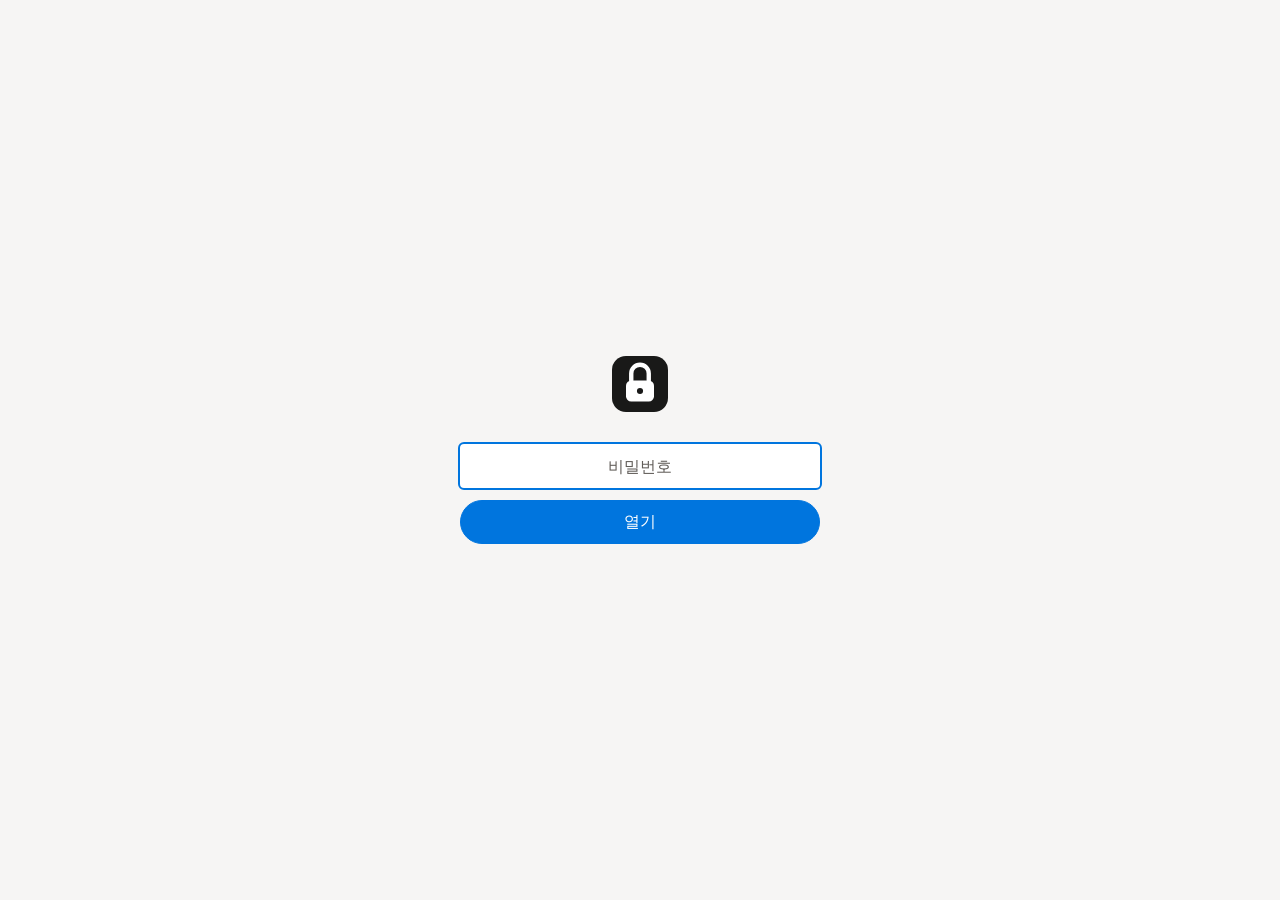
<file: index.html>
<!doctype html><html lang="ko"><head><meta charset="utf-8"><meta name="viewport" content="width=device-width,initial-scale=1"><meta name="referrer" content="same-origin"><title>PW</title><link rel="icon" type="image/svg+xml" href="favicon.svg"><style>
*{box-sizing:border-box}[hidden]{display:none!important}body{margin:0;background:#f6f5f4;color:rgba(0,0,0,.95);font:16px/1.5 'Inter','NotionInter',-apple-system,BlinkMacSystemFont,system-ui,'Apple SD Gothic Neo','Pretendard','Noto Sans KR','Segoe UI',Helvetica,Arial,sans-serif;font-feature-settings:'lnum','locl';word-break:keep-all;-webkit-font-smoothing:antialiased}#lockPanel{min-height:100dvh;display:flex;align-items:center;justify-content:center;padding:80px 24px 48px;text-align:center}.lock{width:min(100%,360px)}.mark{display:block;width:56px;height:56px;margin:0 auto 32px}h2{font-family:'Inter','NotionInter',-apple-system,BlinkMacSystemFont,system-ui,'Apple SD Gothic Neo','Pretendard','Noto Sans KR','Segoe UI',Helvetica,Arial,sans-serif;font-weight:600}h2{font-size:22px;line-height:1.27;letter-spacing:-.25px;margin:0 0 8px}p{margin:0;color:#615d59}.sr{position:absolute;width:1px;height:1px;overflow:hidden;clip-path:inset(50%);white-space:nowrap}label{display:block;font-size:14px;color:#615d59;margin-top:24px;text-align:left}input{display:block;width:100%;height:44px;padding:0 12px;margin:8px 0 16px;font:inherit;color:inherit;border:1px solid #dddddd;border-radius:4px;background:#fff}#password{margin:0 0 12px;text-align:center}#password::placeholder{color:#615d59}input:focus{outline:2px solid #0075de;outline-offset:0;border-color:transparent}button{min-height:44px;padding:0 20px;font:inherit;font-weight:500;border:1px solid #dddddd;background:#fff;color:rgba(0,0,0,.95);border-radius:8px;cursor:pointer;transition:background-color .15s ease,transform .1s ease}button:hover{background:#fbfaf9}button:active:not(:disabled){transform:scale(.95)}button:focus-visible{outline:2px solid #0075de;outline-offset:2px}button.primary{background:#0075de;border-color:#0075de;color:#fff;border-radius:999px}button.primary:hover{background:#005bab;border-color:#005bab}button:disabled{opacity:.45;cursor:wait}.wide{width:100%}.small{font-size:14px}.row{display:flex;justify-content:flex-end;gap:8px}#viewer{display:block;border:0;width:100%;height:100dvh;min-height:0}dialog{width:min(92vw,480px);padding:24px;border:0;border-radius:16px;box-shadow:0 0 0 1px rgba(0,0,0,.04),0 3px 6px rgba(0,0,0,.02),0 9px 24px rgba(0,0,0,.04),0 23px 52px rgba(0,0,0,.05)}dialog::backdrop{background:rgba(15,15,15,.3)}#unlockStatus{min-height:20px;color:#c4321f;margin-top:12px;font-size:14px}@media(max-width:419px){#lockPanel{padding:48px 20px 32px}}
</style></head><body><section id="lockPanel"><div class="lock"><svg class="mark" viewBox="0 0 64 64" aria-hidden="true"><rect width="64" height="64" rx="16" fill="#191918"/><path d="M22 28v-8a10 10 0 0 1 20 0v8" fill="none" stroke="#fff" stroke-width="5" stroke-linecap="round"/><rect x="16" y="28" width="32" height="24" rx="6" fill="#fff"/><circle cx="32" cy="40" r="3.5" fill="#191918"/></svg><form id="unlockForm" aria-label="개인정보 잠금 해제"><label for="password" class="sr">비밀번호</label><input id="password" type="password" placeholder="비밀번호" autocomplete="current-password" autofocus required><button id="unlock" class="primary wide">열기</button><div id="unlockStatus" role="status" aria-live="polite"></div></form></div></section><section id="workspace" hidden><iframe id="viewer" title="개인정보 관리 화면"></iframe></section><dialog id="githubAuth"><form method="dialog"><h2>GitHub 저장 연결</h2><p class="small">저장할 때 <b id="repoName"></b> 저장소의 Contents 읽기·쓰기 권한이 있는 토큰이 필요합니다. 입력한 토큰은 비밀번호로 암호화해 파일에 보관합니다. 비밀번호를 아는 사람은 저장소를 수정할 수 있습니다.</p><label for="githubToken">GitHub 토큰</label><input id="githubToken" type="password" autocomplete="off"><div class="row"><button value="cancel">취소</button><button value="connect" class="primary">연결</button></div></form></dialog><script>function bytes64(bytes){let s='';for(let i=0;i<bytes.length;i+=32768)s+=String.fromCharCode(...bytes.subarray(i,i+32768));return btoa(s)}
function unbase64(s){return Uint8Array.from(atob(s),c=>c.charCodeAt(0))}
async function passwordKey(password,salt,iterations=600000){const material=await crypto.subtle.importKey('raw',new TextEncoder().encode(password),'PBKDF2',false,['deriveKey']);return crypto.subtle.deriveKey({name:'PBKDF2',hash:'SHA-256',salt:unbase64(salt),iterations},material,{name:'AES-GCM',length:256},false,['encrypt','decrypt'])}
async function encryptHTML(html,key,salt){const iv=crypto.getRandomValues(new Uint8Array(12));const data=await crypto.subtle.encrypt({name:'AES-GCM',iv},key,new TextEncoder().encode(html));return {version:1,kdf:'PBKDF2-SHA256',iterations:600000,salt,iv:bytes64(iv),data:bytes64(new Uint8Array(data))}}
async function encryptToken(token,key){const iv=crypto.getRandomValues(new Uint8Array(12));const data=await crypto.subtle.encrypt({name:'AES-GCM',iv},key,new TextEncoder().encode(token));return {iv:bytes64(iv),data:bytes64(new Uint8Array(data))}}
async function decryptToken(value,key){const data=await crypto.subtle.decrypt({name:'AES-GCM',iv:unbase64(value.iv)},key,unbase64(value.data));return new TextDecoder().decode(data)}
async function decryptHTML(payload,key){if(payload.version!==1||payload.kdf!=='PBKDF2-SHA256'||payload.iterations!==600000)throw Error('지원하지 않는 파일 형식입니다.');const data=await crypto.subtle.decrypt({name:'AES-GCM',iv:unbase64(payload.iv)},key,unbase64(payload.data));return new TextDecoder().decode(data)}

(()=>{
 const REPO='dbsdlgur/dbsdlgurjwioefwoekf',BRANCH='master',DATA_PATH='data.enc.json',SRC_DIR='src/';
 const $=id=>document.getElementById(id),frame=$('viewer'),BASE='https://api.github.com/repos/'+REPO+'/contents/';
 let payload=null,key=null,token='',dirty=false,busy=false,revision=0,rendering=false,notice='',noticeError=false,overwrite=false;
 const CONFLICT='다른 곳에서 수정된 내용이 있습니다. 저장을 한 번 더 누르면 지금 화면 값으로 덮어씁니다.';
 $('repoName').textContent=REPO;
 const doc=()=>frame.contentDocument;
 function show(text,error=false){notice=text;noticeError=error;const el=doc()?.getElementById('saveStatus');if(el){const result=error?'error':text.startsWith('저장 완료')?'success':'';el.dataset.result=result;el.textContent=result==='error'?'실패':result==='success'?'성공':'';el.title=text;el.setAttribute('aria-label',result==='error'?'저장 실패: '+text:result==='success'?text:'');el.hidden=!result}}
 function changed(){if(rendering)return;dirty=true;revision++;if(!busy)show('')}
 function inner(){const api=frame.contentWindow?.vaultApi;if(!api)throw Error('화면을 불러오는 중입니다. 잠시 후 다시 시도하세요.');return api}
 function saveBusy(value){const button=doc()?.getElementById('saveBtn');if(button){button.disabled=value;button.textContent=value?'저장 중…':'저장'}}
 function bindViewer(){doc().getElementById('saveBtn')?.addEventListener('click',()=>save());saveBusy(busy);show(notice,noticeError)}
 function view(html,state){frame.onload=()=>{rendering=true;try{inner().load(state)}finally{rendering=false}dirty=false;revision++;bindViewer()};frame.srcdoc=html;$('lockPanel').hidden=true;$('workspace').hidden=false}
 function askToken(){const dialog=$('githubAuth');$('githubToken').value='';dialog.showModal();return new Promise(resolve=>dialog.addEventListener('close',()=>{const value=$('githubToken').value.trim();$('githubToken').value='';resolve(dialog.returnValue==='connect'&&value?value:'')},{once:true}))}
 async function credentials(){if(token)return;const value=await askToken();if(!value)throw Error('GitHub 연결을 취소했습니다.');token=value}
 async function request(path,options={}){const r=await fetch(BASE+path+(options.method?'':'?ref='+BRANCH+'&t='+Date.now()),{...options,headers:{Accept:'application/vnd.github+json','X-GitHub-Api-Version':'2022-11-28',...(token?{Authorization:'Bearer '+token}:{}),...options.headers},cache:'no-store',credentials:'omit'});if(!r.ok){if(r.status===401){token='';throw Error('GitHub 토큰을 다시 입력해 주세요.')}if(r.status===409||r.status===422){overwrite=true;throw Error(CONFLICT)}throw Error(r.status===403?'저장소의 Contents 쓰기 권한과 GitHub 요청 한도를 확인하세요.':'GitHub 요청 실패 ('+r.status+')')}return r}
 async function latestData(){const meta=await(await request(DATA_PATH)).json();if(meta.encoding!=='base64'||!meta.content)throw Error('데이터 파일을 읽지 못했습니다.');return {sha:meta.sha,payload:JSON.parse(new TextDecoder().decode(unbase64(meta.content.replace(/\s/g,''))))}}
 async function readSource(name){return(await request(SRC_DIR+name,{headers:{Accept:'application/vnd.github.raw+json'}})).text()}
 // 화면은 src/template.html에 link·script로 연결된 css·js를 그 자리에 끼워 한 HTML로 만든다. Pages가 아니라 API로 읽어 push 즉시 반영된다. template.html은 데이터와 동시에, css·js는 토큰을 푼 뒤 받는다.
 async function readTemplate(page){const names=[...new Set([...page.matchAll(/(?:href|src)="([\w.-]+\.(?:css|js))"/g)].map(m=>m[1]))],files=Object.fromEntries(await Promise.all(names.map(async n=>[n,await readSource(n)])));return page.replace(/<link rel="stylesheet" href="([\w.-]+\.css)">/g,(_,n)=>'<style>'+files[n]+'</style>').replace(/<script((?: [\w-]+="[^"]*")*) src="([\w.-]+\.js)"><\/script>/g,(_,attrs,n)=>'<script'+attrs+'>'+files[n]+'<\/script>')}
 function parseState(text){const state=JSON.parse(text);if(!state||state.schema!==1)throw Error('지원하지 않는 데이터 형식입니다.');return state}
 async function run(fn){if(busy)return;busy=true;saveBusy(true);try{await fn()}catch(e){show(e.message,true)}finally{busy=false;saveBusy(false)}}
 async function save(){return run(async()=>{if(!key)throw Error('비밀번호로 잠금을 먼저 해제하세요.');await credentials();show('GitHub 최신 데이터 확인 중…');const current=await latestData();if(!overwrite&&JSON.stringify(current.payload)!==JSON.stringify(payload)){overwrite=true;throw Error(CONFLICT)}const snapshot={...inner().serialize(),schema:1,updatedAt:new Date().toISOString()},atRevision=revision;show('변경값을 암호화해 저장 중…');const next=await encryptHTML(JSON.stringify(snapshot),key,payload.salt);next.githubToken=await encryptToken(token,key);await(await request(DATA_PATH,{method:'PUT',headers:{'Content-Type':'application/json'},body:JSON.stringify({message:'Update encrypted vault data',branch:BRANCH,sha:current.sha,content:bytes64(new TextEncoder().encode(JSON.stringify(next)))})})).json();payload=next;overwrite=false;dirty=revision!==atRevision;frame.contentWindow?.vaultApi?.saved?.(snapshot.updatedAt);show(dirty?'저장 완료 · 저장 중 입력한 값은 한 번 더 저장하세요.':'저장 완료 · 다른 기기에서도 최신 값으로 열립니다.')})}
 $('unlockForm').onsubmit=async e=>{e.preventDefault();const button=$('unlock');button.disabled=true;$('unlockStatus').textContent='최신 데이터를 불러오고 있습니다…';try{const pageRequest=readSource('template.html');pageRequest.catch(()=>{});const current=await latestData();const candidate=await passwordKey($('password').value,current.payload.salt,current.payload.iterations);const state=parseState(await decryptHTML(current.payload,candidate));const savedToken=current.payload.githubToken?await decryptToken(current.payload.githubToken,candidate):'';token=savedToken;$('unlockStatus').textContent='화면을 불러오고 있습니다…';const page=await pageRequest,html=await readTemplate(page).catch(e=>{if(!savedToken||token)throw e;return readTemplate(page)});payload=current.payload;key=candidate;$('password').value='';view(html,state);show('')}catch(error){key=null;$('password').value='';$('unlockStatus').textContent=error.name==='OperationError'?'비밀번호가 맞지 않거나 파일이 손상되었습니다.':(error.message||'데이터를 불러오지 못했습니다.')}finally{button.disabled=false}};
 window.vaultHost={save,changed};window.addEventListener('beforeunload',e=>{if(dirty){e.preventDefault();e.returnValue=''}});
})();
</script></body></html>
</file>
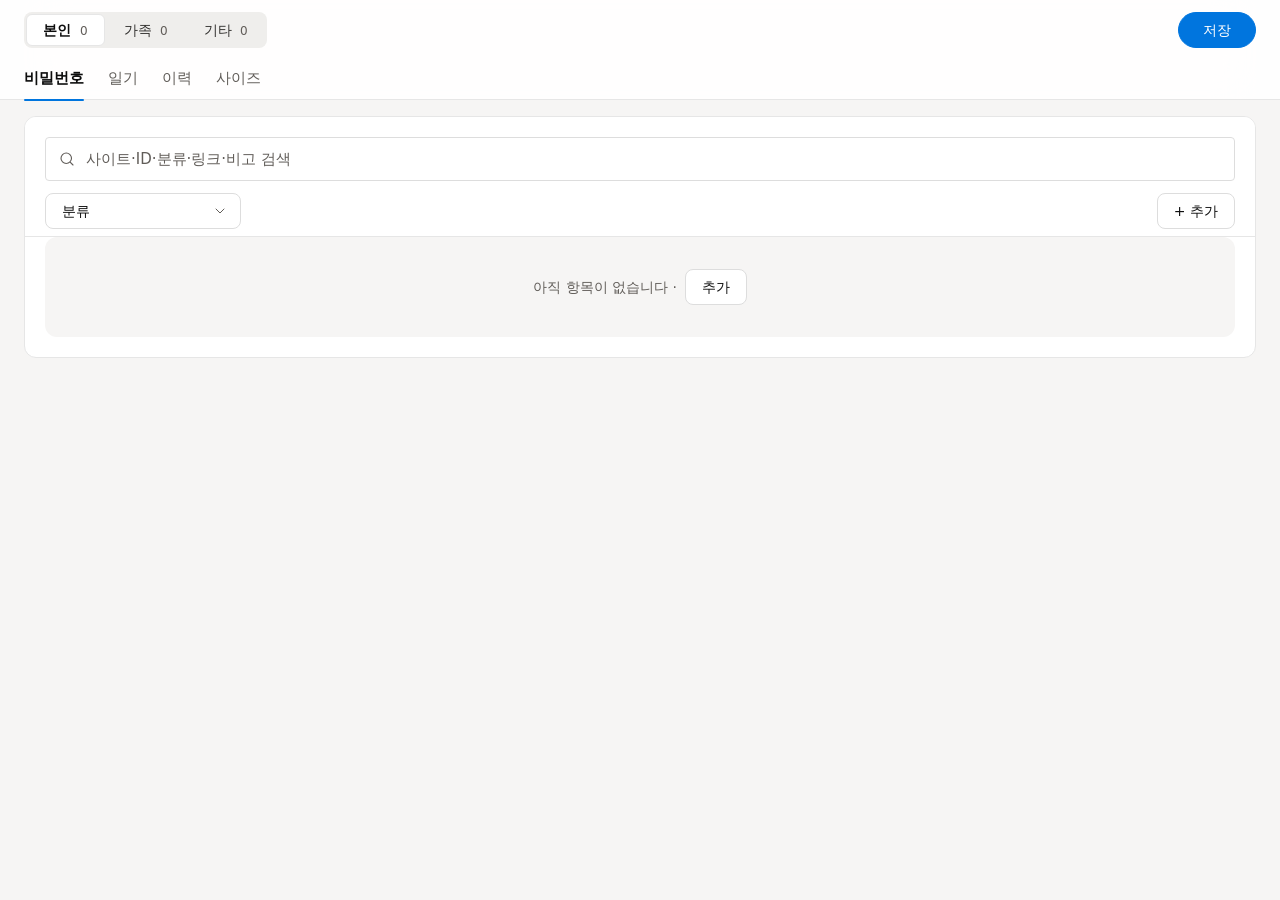
<file: src/template.html>
<!doctype html>
<html lang="ko">
<head>
<meta charset="utf-8">
<meta name="viewport" content="width=device-width,initial-scale=1">
<meta name="format-detection" content="telephone=no,email=no,address=no,date=no">
<title>개인정보</title>
<link rel="stylesheet" href="template.css">
</head>
<body>
<main>
 <header class="app-header">
 <div class="top">
  <div class="segmented" role="group" aria-label="전체 구분">
   <button type="button" data-view="self" aria-pressed="true">본인 <span class="count"></span></button>
   <button type="button" data-view="family" aria-pressed="false">가족 <span class="count"></span></button>
   <button type="button" data-view="other" aria-pressed="false">기타 <span class="count"></span></button>
  </div>
  <div class="save-meta">
   <span id="updatedAt"></span>
   <span id="saveStatus" role="status" aria-live="polite" hidden></span>
  </div>
  <div class="actions"><button id="saveBtn" type="button" class="primary">저장</button></div>
 </div>
 <div class="tab-bar">
 <div role="tablist" aria-label="메뉴">
  <button role="tab" id="tab-passwords" aria-controls="panel-passwords" data-tab="passwords">비밀번호</button>
  <button role="tab" id="tab-diary" aria-controls="panel-diary" data-tab="diary">일기</button>
  <button role="tab" id="tab-history" aria-controls="panel-history" data-tab="history">이력</button>
  <button role="tab" id="tab-sizes" aria-controls="panel-sizes" data-tab="sizes">사이즈</button>
 </div>
 </div>
 </header>
 <div role="tabpanel" id="panel-sizes" aria-labelledby="tab-sizes"></div>
 <div role="tabpanel" id="panel-diary" aria-labelledby="tab-diary">
  <section class="section" aria-label="일기">
   <input id="diarySearch" class="list-search" type="search" aria-label="일기 검색" placeholder="제목·이름·비고·내용 검색" autocomplete="off">
   <p id="diaryAddStatus" class="password-add-status" role="status" hidden></p>
   <div data-table="diary"></div>
  </section>
 </div>
 <div role="tabpanel" id="panel-history" aria-labelledby="tab-history">
  <section class="section" aria-label="이력">
   <input id="historySearch" class="list-search" type="search" aria-label="이력 검색" placeholder="날짜·제목·내용·비고 검색" autocomplete="off">
   <p id="historyAddStatus" class="password-add-status" role="status" hidden></p>
   <div data-table="history"></div>
  </section>
 </div>
 <div role="tabpanel" id="panel-passwords" aria-labelledby="tab-passwords">
  <section class="section" aria-label="비밀번호 목록">
   <input id="pwSearch" class="list-search" type="search" aria-label="검색" placeholder="사이트·ID·분류·링크·비고 검색" autocomplete="off">
   <p id="passwordAddStatus" class="password-add-status" role="status" hidden></p>
   <div data-table="passwordsSelf" aria-label="본인 비밀번호"></div>
   <div data-table="passwordsFamily" aria-label="가족 비밀번호"></div>
   <div data-table="passwordsOther" aria-label="기타 비밀번호"></div>
  </section>
 </div>
</main>
<script id="vault-pure" src="pure.js"></script>
<script src="modal.js"></script>
<script src="size-face.js"></script>
<script src="sizes.js"></script>
<script src="app.js"></script>
</body>
</html>
</file>
<file: src/template.css>
*{box-sizing:border-box}
[hidden]{display:none!important}

/* ── 디자인 토큰 ─────────────────────────────────────────
   기준 문서: notion/DESIGN.md(Notion 분석)와 그 끝의 "개인정보 금고 적용" 절.
   - 바탕은 따뜻한 종이색(--bg #f6f5f4), 카드·입력칸은 흰색. 구분은 hairline으로.
   - 구조 강조색은 Notion Blue 하나(--brand). 주 동작·선택·포커스에만 쓰고 바탕에 깔지 않는다.
   - 스티커 색(--sticker-*)은 장식 전용: 분류 점과 사이즈 그림에만. 버튼·바탕·테두리에는 쓰지 않는다.
   - 모서리: 입력칸·목록 행·값 칸 4 · 버튼 8 · 카드 12 · 대화상자 16 · 주 버튼(저장·열기) pill.
   - 그림자: 카드에는 없음. 떠 있는 대화상자만 --shadow-2.
   - 굵기 400/500/600: 본문 400 · 버튼·행 머리 500 · 제목·선택 600.
   - 간격은 4px 단위. 작은 글자에는 음수 자간을 쓰지 않는다.
   - 시그니처: 복사할 값(ID·PW)은 고정폭 글꼴 + 값 칸.
   PC(기본)와 모바일(≤640px)은 같은 토큰 이름에 다른 값을 넣어 이원화한다.
   작은 휴대폰(≤400px)은 파일 끝에서 모바일 규칙 위에 폭을 되찾는 조정만 더한다. */
:root{
 /* 색: 따뜻한 중립 단계 + 강조 하나 + 의미색 */
 --bg:#f6f5f4;--surface:#fff;--surface-2:#fbfaf9;--sunken:#efeeec;
 --ink:rgba(0,0,0,.95);--ink-2:#31302e;--muted:#615d59;
 --line:#e6e6e6;--line-2:#dddddd;--line-soft:#efefef;
 --brand:#0075de;--brand-hover:#005bab;--brand-ink:#fff;--brand-soft:#e6f1fc;
 --focus-ring:#0075de;
 --danger:#c4321f;--danger-soft:#fdeeec;--success:#1a7f37;
 /* 스티커(장식 전용) */
 --sticker-sky:#62aef0;--sticker-purple:#d6b6f6;--sticker-pink:#ff64c8;--sticker-orange:#dd5b00;--sticker-teal:#2a9d99;--sticker-green:#1aae39;--sticker-brown:#523410;
 --frost:rgba(255,255,255,.9);
 --shadow-2:0 0 0 1px rgba(0,0,0,.04),0 3px 6px rgba(0,0,0,.02),0 9px 24px rgba(0,0,0,.04),0 23px 52px rgba(0,0,0,.05);
 --font:'Inter','NotionInter',-apple-system,BlinkMacSystemFont,system-ui,'Apple SD Gothic Neo','Pretendard','Noto Sans KR','Segoe UI',Helvetica,Arial,sans-serif;
 --font-display:var(--font);
 --font-mono:ui-monospace,'SF Mono',SFMono-Regular,Menlo,Consolas,monospace;
 --track-tight:-.011em;
 --chevron:url("data:image/svg+xml,%3Csvg xmlns='http://www.w3.org/2000/svg' viewBox='0 0 24 24' fill='none' stroke='%23615d59' stroke-width='1.5' stroke-linecap='round' stroke-linejoin='round'%3E%3Cpath d='m6 9 6 6 6-6'/%3E%3C/svg%3E");

 /* 글자 크기: xs 라벨/보조(eyebrow) · sm 버튼/캡션 · md 본문(body-sm) · lg 카드 제목(heading-3) */
 --fs-xs:12px;--fs-sm:14px;--fs-md:15px;--fs-lg:22px;
 --lh:1.5;

 /* 간격(4px 단위) */
 --sp-1:4px;--sp-2:8px;--sp-3:12px;--sp-4:16px;--sp-5:20px;--sp-6:24px;--sp-8:32px;

 /* 컨트롤 높이: 주 컨트롤(탭·검색) · 버튼 · 입력칸 · 칸 안 작은 버튼 */
 --h-control:44px;--h-button:36px;--h-input:40px;--h-mini:28px;

 /* 모서리 */
 --r-card:12px;--r-dialog:16px;--r-ctl:8px;--r-input:4px;--r-row:4px;--r-pill:999px;

 /* 레이아웃 */
 --page-w:1440px;--page-pad:var(--sp-6);--card-pad:var(--sp-5);--card-gap:var(--sp-4);
 --cell-pad:var(--sp-1);--label-w:5em;
 --gap-tight:var(--sp-2);--row-pad:var(--sp-2) var(--sp-3);--ctl-pad-x:var(--sp-2);
}

@media (max-width:640px){
 :root{
  --fs-xs:12px;--fs-sm:13px;--fs-md:15px;--fs-lg:20px;
  --lh:1.4;
  --h-control:40px;--h-button:40px;--h-input:40px;--h-mini:28px;
  --page-pad:var(--sp-3);--card-pad:var(--sp-3);--card-gap:var(--sp-3);
  --cell-pad:0px;
 }
}

/* ── 기본 ── */
html{-webkit-text-size-adjust:100%}
body{margin:0;background:var(--bg);color:var(--ink);font:var(--fs-md)/var(--lh) var(--font);font-feature-settings:'lnum','locl';-webkit-font-smoothing:antialiased}
h1,h2,h3{font-family:var(--font-display);font-weight:600;letter-spacing:var(--track-tight)}
button,input,select,textarea{font:inherit;color:inherit;letter-spacing:inherit}
::selection{background:var(--brand-soft)}
::placeholder{color:var(--muted);opacity:1}
/* iOS가 이메일·전화번호를 자동으로 링크로 바꾸지 않게 한다(template.html의 format-detection).
   그래도 생긴 링크는 글자처럼 보이고 누르면 행 펼침으로 넘어간다. */
a[x-apple-data-detectors],a[href^="mailto:"],a[href^="tel:"]{color:inherit!important;text-decoration:none!important;font:inherit!important;pointer-events:none}
main{max-width:var(--page-w);margin:0 auto;padding:0 var(--page-pad) 64px}
/* iOS는 16px 미만 입력칸에 포커스하면 화면을 확대한다 */
@media (max-width:640px){input,select,textarea{font-size:16px!important}}

/* ── 버튼 ──
   보조(utility): 흰 바탕 · 잉크 글자 · 8px · hairline · 500. 주: 파란 pill 하나. 위험: 붉은 글자. 누르면 scale(.95). */
button{min-height:var(--h-button);padding:0 var(--sp-4);border:1px solid var(--line-2);background:var(--surface);color:var(--ink);border-radius:var(--r-ctl);cursor:pointer;white-space:nowrap;font-size:var(--fs-sm);font-weight:500;transition:background-color .15s ease,border-color .15s ease,color .15s ease,transform .1s ease}
button:hover{background:var(--surface-2);border-color:#cfcfcf}
button:active:not(:disabled){transform:scale(.95)}
button:focus-visible,input:focus-visible,select:focus-visible,textarea:focus-visible,summary:focus-visible{outline:2px solid var(--focus-ring);outline-offset:2px}
button.primary{background:var(--brand);border-color:var(--brand);color:var(--brand-ink);border-radius:var(--r-pill)}
button.primary:hover{background:var(--brand-hover);border-color:var(--brand-hover)}
button.danger{border-color:transparent;background:var(--danger-soft);color:var(--danger)}
button.danger:hover{border-color:var(--danger)}
button:disabled{opacity:.45;cursor:wait}

/* ── 추가 대화상자: 목록의 필터와 위치를 유지한다 ── */
body:has(.password-add-dialog[open]){overflow:hidden}
.password-add-dialog{width:min(680px,calc(100% - 32px));max-height:calc(100dvh - 32px);margin:auto;padding:var(--sp-6);border:0;border-radius:var(--r-dialog);background:var(--surface);color:var(--ink);box-shadow:var(--shadow-2);overflow:auto;overscroll-behavior:contain}
.password-add-dialog::backdrop{background:rgba(15,15,15,.3)}
.password-add-dialog h2{margin:0 0 var(--sp-1);font-size:var(--fs-lg);line-height:1.19}
.password-add-dialog p,.password-add-status{margin:0 0 var(--sp-3);font-size:var(--fs-sm);color:var(--muted)}
.password-add-fields{display:grid;grid-template-columns:repeat(2,minmax(0,1fr));gap:var(--sp-4) var(--sp-3);margin-top:var(--sp-5)}
.password-add-fields .add-field-wide{grid-column:1/-1}
.password-add-dialog .password-add-fields input,.password-add-dialog .password-add-fields textarea{border-color:var(--line-2);background:var(--surface);min-height:var(--h-control)}
.password-add-actions{display:flex;justify-content:flex-end;gap:var(--sp-2);position:sticky;bottom:calc(-1 * var(--sp-6));margin-top:var(--sp-6);padding:var(--sp-3) 0 var(--sp-6);background:var(--surface)}
.password-add-actions button{min-height:var(--h-control);padding:0 var(--sp-5)}
@media(max-width:640px){
 .password-add-dialog{padding:var(--sp-4)}
 .password-add-fields{grid-template-columns:minmax(0,1fr);gap:var(--sp-3)}
 .password-add-actions{bottom:calc(-1 * var(--sp-4));padding-bottom:var(--sp-4)}
}

/* ── 머리: 상단 바(본인/가족/기타 · 저장) + 메뉴 탭. 흰 nav-bar(살짝 비침)로 고정 ── */
html{scroll-padding-top:var(--sticky-stack-height,0px)}
/* 흰 바는 화면 양끝까지(border-image outset은 가로 스크롤을 만들지 않는다), 안의 내용은 카드 가장자리에 맞춘다.
   아래 hairline도 같은 띠에 그려 화면 끝까지 이어진다. */
.app-header{position:sticky;top:0;z-index:30;display:flow-root;margin:0 0 var(--sp-4);padding:0;border-image:linear-gradient(to bottom,var(--frost) calc(100% - 1px),var(--line) 0) fill 0 / 0 / 0 100vw;-webkit-backdrop-filter:saturate(180%) blur(20px);backdrop-filter:saturate(180%) blur(20px)}
.top{display:grid;grid-template-columns:auto minmax(0,1fr) auto;align-items:center;gap:var(--sp-4);padding:var(--sp-3) 0 var(--sp-2)}
.top .segmented{grid-column:1;grid-row:1}
.save-meta{grid-column:2;grid-row:1;display:flex;align-items:center;flex-wrap:wrap;gap:var(--sp-2);min-width:0}
#updatedAt{color:var(--muted);font-size:var(--fs-xs);overflow-wrap:anywhere;font-variant-numeric:tabular-nums}
#updatedAt:empty{display:none}
.actions{grid-column:3;grid-row:1;display:flex;gap:var(--sp-2)}
.top button{min-height:var(--h-button);font-size:var(--fs-sm)}
#saveBtn{padding:0 var(--sp-6)}
#saveStatus{font-size:var(--fs-xs);font-weight:600;white-space:nowrap}
#saveStatus[data-result=success]{color:var(--success)}
#saveStatus[data-result=error]{color:var(--danger)}

/* 본인/가족/기타: 세그먼트(상위 범위) */
.segmented{display:inline-flex;gap:2px;padding:2px;background:var(--sunken);border-radius:var(--r-ctl)}
.segmented button{min-height:32px;min-width:5.5em;padding:0 var(--sp-4);border:1px solid transparent;border-radius:6px;background:none;color:var(--ink-2);font-size:var(--fs-sm);font-weight:400}
.segmented button:hover{border-color:transparent;background:none;color:var(--ink)}
.segmented button[aria-pressed=true]{background:var(--surface);border-color:var(--line);color:var(--ink);font-weight:600}
.segmented .count{margin-left:var(--sp-1);color:var(--muted);font-size:var(--fs-xs);font-weight:400;font-variant-numeric:tabular-nums}

/* 비밀번호/일기/이력/사이즈: 글자 탭(하위 메뉴). 선택은 잉크색 600 + 2px 파란 밑줄 */
.tab-bar{display:flex;align-items:flex-end;gap:var(--sp-2)}
[role=tablist]{display:flex;gap:var(--sp-6);margin:0}
[role=tab]{position:relative;min-height:var(--h-control);padding:0;border:0;border-radius:0;background:none;color:var(--muted);font-size:var(--fs-md);font-weight:400}
[role=tab]::after{content:'';position:absolute;left:0;right:0;bottom:-1px;height:2px;border-radius:2px;background:transparent;transition:background-color .15s ease}
[role=tab]:hover{background:none;color:var(--ink)}
[role=tab]:active:not(:disabled){transform:none}
[role=tab][aria-selected=true]{color:var(--ink);font-weight:600}
[role=tab][aria-selected=true]::after{background:var(--brand)}
[role=tab]:focus-visible{outline-offset:-2px;border-radius:var(--r-ctl)}

/* ── 카드 ── */
.section{position:relative;background:var(--surface);border:1px solid var(--line);border-radius:var(--r-card);padding:var(--card-pad);margin-bottom:var(--card-gap)}
.section-head{display:flex;align-items:center;justify-content:flex-end;gap:var(--sp-2);margin-bottom:var(--sp-3)}
.section-head h2{font-size:var(--fs-lg);line-height:1.19;margin:0;margin-right:auto;flex-shrink:0}
.section-head .category-filter{margin-right:auto}
.category-filter{min-width:0;max-width:14em;flex:0 1 14em;min-height:var(--h-button);padding:0 32px 0 var(--sp-4);border:1px solid var(--line-2);border-radius:var(--r-ctl);background:var(--surface) var(--chevron) right 12px center/16px no-repeat;-webkit-appearance:none;appearance:none;color:var(--ink);font-size:var(--fs-sm);cursor:pointer}
.category-filter:hover{border-color:var(--muted)}

/* ── 검색: 입력칸 문법(4px), 44px ── */
.list-search{display:block;width:100%;min-height:var(--h-control);margin-bottom:var(--sp-3);padding:0 var(--sp-4) 0 40px;border:1px solid var(--line-2);border-radius:var(--r-input);background:var(--surface) url("data:image/svg+xml,%3Csvg xmlns='http://www.w3.org/2000/svg' viewBox='0 0 24 24' fill='none' stroke='%23615d59' stroke-width='1.5' stroke-linecap='round'%3E%3Ccircle cx='11' cy='11' r='7'/%3E%3Cpath d='m20 20-3.5-3.5'/%3E%3C/svg%3E") 12px center/18px no-repeat;font-size:var(--fs-md)}
.list-search:hover{border-color:var(--muted)}
.list-search:focus{outline:2px solid var(--focus-ring);outline-offset:0;border-color:transparent}

/* 검색·필터 줄 고정: 검색은 머리 바로 아래, 필터 줄은 그 아래.
   필터 줄 뒤판(::before)이 위로 검색 칸과 카드 안쪽 여백까지 덮어 그 사이로 목록이 비치지 않게 한다. */
.list-search{position:sticky;top:calc(var(--sticky-header-height,0px) + var(--card-pad));z-index:22}
.section-head{position:sticky;top:calc(var(--sticky-header-height,0px) + var(--card-pad) + var(--sticky-search-height,0px));z-index:21}
.section-head::before{content:'';position:absolute;z-index:-1;left:calc(-1 * var(--card-pad));right:calc(-1 * var(--card-pad));top:calc(-1 * (var(--card-pad) + var(--sticky-search-height,0px)));bottom:calc(-1 * var(--sticky-head-gap,var(--sp-3)));background:var(--surface);border-radius:calc(var(--r-card) - 1px) calc(var(--r-card) - 1px) 0 0;border-bottom:1px solid var(--line)}
/* ── 표(가계·가족 등 표 형태 목록) ── */
.table-wrap{overflow-x:auto;margin:0 calc(-1 * var(--card-pad));padding:0 var(--card-pad);-webkit-overflow-scrolling:touch}
table{width:100%;border-collapse:separate;border-spacing:0}
th{font-size:var(--fs-xs);font-weight:400;color:var(--muted);text-align:left;padding:0 var(--sp-2) var(--sp-2);border-bottom:1px solid var(--line);white-space:nowrap}
td{padding:var(--cell-pad);border-bottom:1px solid var(--line-soft);vertical-align:middle;transition:background-color .15s ease}
tbody tr:last-child td{border-bottom:0}
tbody tr:hover td{background:var(--surface-2)}
td input,td select,td textarea{width:100%;min-width:6em;min-height:var(--h-input);padding:0 var(--sp-2);border:1px solid transparent;border-radius:var(--r-input);background:transparent;font-size:var(--fs-md);text-overflow:ellipsis;transition:border-color .15s ease,background-color .15s ease}
td select{-webkit-appearance:none;appearance:none;padding-right:28px;background:var(--chevron) right 8px center/16px no-repeat}
td textarea{display:block;padding:var(--sp-2);resize:vertical;overflow-wrap:anywhere;line-height:1.4}
td input:hover,td select:hover,td textarea:hover{border-color:var(--line-2);background-color:var(--surface)}
td input:focus,td select:focus,td textarea:focus{border-color:var(--brand);outline:1px solid var(--brand);outline-offset:0;background-color:var(--surface)}
td input.money{min-width:8.5em;text-align:right;font-variant-numeric:tabular-nums;white-space:nowrap}
td input[aria-invalid=true]{border-color:var(--danger);background-color:var(--danger-soft)}
td.row-actions{width:1%;white-space:nowrap;text-align:right}
td.row-actions button,.secret button,.copyable button,button.toggle{min-height:var(--h-mini);padding:0 var(--sp-3);border-radius:var(--r-ctl);font-size:var(--fs-xs)}
td.row-actions button{border-color:transparent;background:transparent;color:var(--muted)}
td.row-actions button:hover{background:var(--sunken);border-color:transparent;color:var(--ink)}
td.row-actions button.danger{background:var(--danger-soft);color:var(--danger)}
.empty{color:var(--muted);padding:var(--sp-8) var(--sp-4);display:flex;align-items:center;justify-content:center;gap:var(--sp-2);flex-wrap:wrap;border-radius:var(--r-card);background:var(--bg);font-size:var(--fs-sm)}

/* 행 머리: 각 행의 첫 칸은 500 잉크로만 강조한다(바탕색 없음) */
.section:not([data-table^=passwords]) tbody td:first-child input,.section:not([data-table^=passwords]) tbody td:first-child select{font-weight:500;color:var(--ink)}
.section:not([data-table^=passwords]) tbody td:first-child input::placeholder{font-weight:400}

/* ── 합계 · D-day ── */
.totals{display:flex;gap:var(--sp-5);flex-wrap:wrap;justify-content:flex-end;padding:var(--sp-3) 0 0;margin-top:var(--sp-1);border-top:1px solid var(--line);font-size:var(--fs-sm);color:var(--muted)}
.totals b{margin-left:var(--sp-1);color:var(--ink);font-weight:600;font-variant-numeric:tabular-nums}
td[data-field=dday]{white-space:nowrap;padding:var(--cell-pad) var(--sp-2);font-size:var(--fs-sm);font-weight:600;color:var(--ink);font-variant-numeric:tabular-nums}

/* ── 민감 값 · 복사 ── */
.secret,.copyable{display:flex;align-items:center;gap:var(--sp-1);min-width:14em}
.copyable{min-width:0}
.secret input,.copyable input,.copyable textarea{flex:1;min-width:0;font-variant-numeric:tabular-nums}
.secret button,.copyable button,button.toggle{border-color:transparent;background:var(--sunken);color:var(--ink-2)}
.secret button:hover,.copyable button:hover,button.toggle:hover{border-color:transparent;background:var(--line)}
.secret .copied,.copyable .copied{font-size:var(--fs-xs);font-weight:600;color:var(--brand);white-space:nowrap}
button.toggle[aria-pressed=true]{background:var(--ink);border-color:var(--ink);color:var(--surface)}
.field-hint{font-size:var(--fs-xs);color:var(--muted);overflow-wrap:anywhere}

/* ── PC 전용: 표는 카드 안에서 가로 스크롤. 더 볼 열이 있으면 끝이 옅게 어두워진다 ── */
@media (min-width:641px){
 .table-wrap{background:linear-gradient(to right,#fff 40%,rgba(255,255,255,0)) left center/48px 100% no-repeat local,linear-gradient(to left,#fff 40%,rgba(255,255,255,0)) right center/48px 100% no-repeat local,linear-gradient(to right,rgba(0,0,0,.06),transparent) left center/12px 100% no-repeat scroll,linear-gradient(to left,rgba(0,0,0,.06),transparent) right center/12px 100% no-repeat scroll}
 .section:not([data-table^=passwords]) tbody td:first-child{padding-left:0}
 [data-table=expenses] table{min-width:900px}
 [data-table=history] table,[data-table=family] table{min-width:760px}
}

/* ── 모바일 전용: 표를 라벨-값 카드로 ── */
@media (max-width:640px){
 .app-header{margin-bottom:var(--sp-3)}
 .top{grid-template-columns:minmax(0,1fr) auto;gap:var(--sp-2);padding:var(--sp-2) 0}
 .top .segmented{justify-self:start;min-width:0;display:flex}
 .segmented button{min-width:0;padding:0 var(--sp-3)}
 .actions{grid-column:2}
 .save-meta{grid-column:1/-1;grid-row:2}
 .save-meta:not(:has(#updatedAt:not(:empty),#saveStatus:not([hidden]))){display:none}
 [role=tablist]{flex:1;justify-content:space-between;gap:var(--sp-2)}
 [role=tab]{flex:1}
 .section-head{gap:var(--sp-2);margin-bottom:var(--sp-2)}
 [data-table^=passwords] .category-filter{flex:0 1 9em}
 .list-search{margin-bottom:var(--sp-2)}
 .table-wrap{margin:0;padding:0}
 table,tbody,tr,td{display:block}
 thead{display:none}
 tr{border:1px solid var(--line);border-radius:var(--r-ctl);padding:var(--row-pad);margin-bottom:var(--gap-tight);background:var(--surface)}
 tbody tr:hover td{background:transparent}
 td{display:grid;grid-template-columns:var(--label-w) minmax(0,1fr);align-items:center;gap:var(--sp-1);border:0;padding:var(--sp-1) 0}
 td::before{content:attr(data-label);font-size:var(--fs-xs);color:var(--muted)}
 .section:not([data-table^=passwords]) tbody td:first-child{grid-template-columns:minmax(0,1fr);margin-bottom:var(--sp-1);padding-bottom:var(--sp-2);border-bottom:1px solid var(--line)}
 .section:not([data-table^=passwords]) tbody td:first-child::before{content:none}
 .section:not([data-table^=passwords]) tbody td:first-child input,.section:not([data-table^=passwords]) tbody td:first-child select{font-size:var(--fs-lg)}
 td input,td select,td textarea{min-width:0;padding:0 var(--ctl-pad-x);border-color:var(--line);background-color:var(--surface);line-height:1.3}
 td textarea{padding:var(--sp-1) var(--ctl-pad-x)}
 td input.money{min-width:0}
 td.row-actions{width:auto;display:flex;justify-content:flex-end;gap:var(--sp-1);padding-top:var(--sp-1)}
 td.row-actions::before{content:none}
 td[data-field=dday]{padding:var(--sp-1) 0;min-height:var(--h-input)}
 .secret,.copyable{min-width:0}
 .totals{justify-content:flex-start;gap:var(--sp-4);padding-top:var(--sp-2)}
 .empty{padding:var(--sp-6) var(--sp-3)}
}

/* ── 펼침 목록 공통(이력·일기·비밀번호): 행은 hairline으로만 나눈다 ── */
.history-marker,.password-toggle{display:flex;align-items:center;justify-content:center}
.history-marker::after,.password-toggle::after{content:'';width:16px;height:16px;background:var(--chevron) center/16px no-repeat;transition:transform .2s ease}
.history-item[open] .history-marker::after,.password-item[open]>.password-overview .password-toggle::after{transform:rotate(180deg)}

/* 이력·일기: 날짜·요약·이름을 한 줄에, 세부 입력은 펼친 항목 안에만 */
.history-list{border-top:1px solid var(--line)}
.history-item{border-bottom:1px solid var(--line)}
.history-item:last-child{border-bottom:0}
.history-summary{display:grid;grid-template-columns:clamp(112px,16%,208px) minmax(0,1fr) clamp(64px,12%,160px) 40px;align-items:center;gap:var(--sp-3);min-height:var(--h-control);padding:0 0 0 var(--sp-3);border-radius:var(--r-row);cursor:pointer;list-style:none;transition:background-color .15s ease}
.history-headings{display:grid;grid-template-columns:clamp(112px,16%,208px) minmax(0,1fr) clamp(64px,12%,160px) 40px;gap:var(--sp-3);padding:0 0 var(--sp-2) var(--sp-3);color:var(--muted);font-size:var(--fs-xs);border-bottom:1px solid var(--line)}
@media(min-width:641px){.history-list[data-kind=history] :is(.history-headings,.history-summary){grid-template-columns:clamp(112px,16%,208px) clamp(120px,24%,300px) minmax(0,1fr) 40px}}
@media(min-width:641px){.history-list[data-kind=diary] :is(.history-headings,.history-summary){grid-template-columns:clamp(112px,16%,208px) minmax(0,1fr) clamp(64px,12%,160px) clamp(80px,16%,220px) 40px}}
.history-note{color:var(--muted);overflow:hidden;text-overflow:ellipsis;white-space:nowrap}
.history-summary::-webkit-details-marker{display:none}
.history-summary:hover{background:var(--surface-2)}
.history-date{font-variant-numeric:tabular-nums;font-weight:500;overflow-wrap:anywhere}
.history-content{overflow:hidden;text-overflow:ellipsis;white-space:nowrap}
.history-name{color:var(--muted);overflow:hidden;text-overflow:ellipsis;white-space:nowrap}
.history-item[open] .history-summary{background:var(--surface-2);border-radius:var(--r-row) var(--r-row) 0 0}
.history-fields{display:grid;grid-template-columns:repeat(2,minmax(0,1fr));gap:var(--sp-4) var(--sp-3);padding:var(--sp-4) var(--sp-3) var(--sp-5);background:var(--surface-2);border-radius:0 0 var(--r-row) var(--r-row);margin-bottom:var(--sp-2)}
.history-field{display:grid;align-content:start;gap:var(--sp-1);min-width:0}
.history-field[data-field=content]{grid-column:1/-1}
.history-label{font-size:var(--fs-xs);color:var(--muted)}
.history-field input,.history-field textarea{width:100%;min-width:0;min-height:var(--h-input);padding:var(--sp-2) var(--sp-3);border:1px solid var(--line-2);border-radius:var(--r-input);background:var(--surface);line-height:var(--lh)}
.history-field input:focus,.history-field textarea:focus{border-color:var(--brand)}
.history-field textarea{resize:vertical;overflow-wrap:anywhere}
.history-field input[aria-invalid=true]{border-color:var(--danger);background:var(--danger-soft)}
.history-fields>.row-actions,.password-details>.row-actions{grid-column:1/-1;display:flex;justify-content:flex-end;gap:var(--sp-2)}
.history-fields>.row-actions button,.password-details>.row-actions button{color:var(--muted)}
.history-fields>.row-actions button.danger,.password-details>.row-actions button.danger{color:var(--danger)}
@media(max-width:640px){
 .history-headings,.history-note{display:none}
 .history-list[data-kind=history] .history-summary{grid-template-columns:88px minmax(0,1fr) minmax(0,1.2fr) 32px}
 .history-name[data-note]::after{content:' · ' attr(data-note)}
 .history-list[data-kind=diary] .history-summary{grid-template-columns:88px minmax(0,1fr) 96px 32px}
 .history-summary{grid-template-columns:88px minmax(0,1fr) 56px 32px;gap:var(--sp-2);min-height:var(--h-control);padding-left:var(--sp-1)}
 .history-date{font-size:var(--fs-sm)}
 .history-fields{grid-template-columns:minmax(0,1fr);padding:var(--sp-3) var(--sp-2) var(--sp-4);gap:var(--sp-3)}
}

/* 비밀번호: 목록은 조회용, 어느 필드를 눌러도 펼쳐 전체 필드를 수정한다 */
.password-list{--password-cols:minmax(120px,.8fr) minmax(0,1.5fr) minmax(0,1fr) minmax(0,1.2fr) 40px}
.password-headings,.password-overview{display:grid;grid-template-columns:var(--password-cols);align-items:center;gap:var(--sp-2)}
.password-headings{padding:0 0 var(--sp-2);color:var(--muted);font-size:var(--fs-xs);border-bottom:1px solid var(--line)}
.password-headings>span{padding:0 var(--sp-2)}
.password-item{border-bottom:1px solid var(--line)}
.password-item:last-child{border-bottom:0}
.password-overview{min-height:var(--h-control);padding:var(--sp-1) 0;border-radius:var(--r-row);cursor:pointer;list-style:none;transition:background-color .15s ease}
.password-overview::-webkit-details-marker{display:none}
.password-overview:hover{background:var(--surface-2)}
.password-item[open]>.password-overview{background:var(--surface-2);border-radius:var(--r-row) var(--r-row) 0 0}
.password-field{min-width:0}
.password-value{display:block;min-width:0;padding:var(--sp-1) var(--sp-2);overflow:hidden;text-overflow:ellipsis;white-space:nowrap}
.password-overview .copyable>.password-value{flex:1}
/* 목록 값은 생성 글자로 그린다(app.js): Android가 이메일 형식 ID를 메일 링크로 바꾸지 못하게 */
.password-value[data-text]::before{content:attr(data-text)}
/* 시그니처: 복사할 값(ID·PW)은 고정폭 글꼴 + 값 칸(종이색 바탕, 4px, 높이 32).
   라벨은 맨 글자, 값은 칸 안 — 모양만으로 라벨과 값이 갈린다. */
.password-overview [data-field=loginId] .password-value,.password-overview [data-field=password] .password-value,.password-details [data-field=loginId] input,.password-details [data-field=password] input{font-family:var(--font-mono);font-size:.93em;font-variant-numeric:tabular-nums}
.password-overview [data-field=loginId] .password-value,.password-overview [data-field=password] .password-value{height:32px;padding:0 var(--sp-2);line-height:32px;border-radius:var(--r-row);background:var(--bg);color:var(--ink)}
.password-overview:hover [data-field=loginId] .password-value,.password-overview:hover [data-field=password] .password-value,.password-item[open]>.password-overview [data-field=loginId] .password-value,.password-item[open]>.password-overview [data-field=password] .password-value{background:var(--sunken)}
/* 분류: 잉크 500 글자 + 분류마다 정해진 스티커 색 점 하나(app.js categoryDot) */
.password-overview [data-field=category] .password-value{display:flex;align-items:center;gap:var(--sp-2);font-weight:500}
.password-overview [data-field=category] .password-value::before{content:'';flex:none;width:8px;height:8px;border-radius:50%;background:var(--category-dot,var(--line-2));box-shadow:inset 0 0 0 1px rgba(0,0,0,.2)}
.password-label{display:block;margin-bottom:var(--sp-1);font-size:var(--fs-xs);color:var(--muted)}
.password-overview .password-label{display:none}
.password-field input,.password-field textarea{display:block;width:100%;min-width:0;min-height:var(--h-input);padding:var(--sp-2) var(--sp-3);border:1px solid var(--line-2);border-radius:var(--r-input);background:var(--surface);text-overflow:ellipsis}
.password-field input:focus,.password-field textarea:focus{border-color:var(--brand)}
.password-field textarea{resize:vertical;overflow-wrap:anywhere;line-height:var(--lh)}
.password-field .copyable{position:relative}
.password-field .copied{position:absolute;right:0;top:100%;z-index:1;padding:0 var(--sp-1);background:var(--surface)}
.password-overview .copied{background:var(--surface-2)}
.password-details{display:grid;grid-template-columns:repeat(2,minmax(0,1fr));gap:var(--sp-4) var(--sp-3);padding:var(--sp-4) var(--sp-3) var(--sp-5);background:var(--surface-2);border-radius:0 0 var(--r-row) var(--r-row);margin-bottom:var(--sp-2)}
.password-details .password-field[data-field=link]{grid-column:1/-1}
@media(max-width:640px){
 .password-headings{display:none}
 /* 라벨은 자기 값에 붙이고(2px), 라벨·값 묶음 사이는 12px로 띄운다 */
 /* ID 열을 넓히고(1.35 : 1), ID·PW 값은 12px 고정폭으로 줄여 더 많은 글자를 보인다 */
 .password-overview{grid-template-columns:minmax(0,1.35fr) minmax(0,1fr) 32px;gap:var(--sp-3) var(--sp-2);padding:var(--sp-3) 0}
 .password-overview [data-field=loginId] .password-value,.password-overview [data-field=password] .password-value{font-size:var(--fs-xs)}
 .password-overview .password-label{display:block;margin:0 0 2px;padding:0 var(--sp-2);line-height:1.3}
 .password-overview .password-field[data-field=loginId]{grid-column:1;grid-row:2}
 .password-overview .password-field[data-field=password]{grid-column:2;grid-row:2}
 .password-overview .password-toggle{grid-column:3;grid-row:1/3;align-self:stretch}
 .password-value{padding:0 var(--sp-2)}
 .password-details{grid-template-columns:minmax(0,1fr);padding:var(--sp-3) var(--sp-2) var(--sp-4);gap:var(--sp-3)}
}

/* PC: 목록을 더 볼 수 있도록 고정 도구 영역의 세로 여백을 줄인다 */
@media(min-width:641px){
 .section-head{margin-bottom:var(--sp-2)}
}

/* ── 사이즈: 화면의 한 장면(스티커 일러스트). 상의 보라·하의 하늘·신발 주황, 선택하면 나머지가 옅어진다 ── */
.size-profile-toolbar{display:flex;align-items:end;gap:var(--sp-3);flex-wrap:wrap;margin-bottom:var(--sp-4)}
.size-profile-toolbar h2{font-size:var(--fs-lg);line-height:1.19;margin:0 auto 0 0;align-self:center}
.size-field{display:grid;gap:var(--sp-1);min-width:0}
.size-label,.size-unit-hint,.size-measurement-headings{font-size:var(--fs-xs);color:var(--muted)}
.size-section input,.size-section select,.size-section textarea{width:100%;min-width:0;min-height:var(--h-input);padding:var(--sp-2) var(--sp-3);border:1px solid var(--line-2);border-radius:var(--r-input);background:var(--surface);font:inherit;color:var(--ink)}
.size-section input:focus,.size-section select:focus,.size-section textarea:focus{border-color:var(--brand)}
.size-section select{-webkit-appearance:none;appearance:none;padding-right:32px;background:var(--surface) var(--chevron) right 10px center/16px no-repeat}
.size-section textarea{resize:vertical;overflow-wrap:anywhere}
.size-profile-toolbar .size-field{min-width:120px;max-width:240px;flex:1}
.size-profile-name{display:flex;align-items:end;gap:var(--sp-2);margin-bottom:var(--sp-6)}
.size-profile-name .size-field{flex:1;max-width:320px}
.size-profile-confirm{display:flex;align-items:center;justify-content:flex-end;gap:var(--sp-2);flex-wrap:wrap;padding:var(--sp-3);margin-bottom:var(--sp-3);border:1px solid var(--line);border-radius:var(--r-ctl)}
.size-layout{display:grid;grid-template-columns:minmax(280px,1fr) minmax(0,1.6fr);gap:var(--sp-8);align-items:start}
.size-illustration{min-width:0;padding:var(--sp-6) var(--sp-4) var(--sp-4);border-radius:var(--r-card);background:var(--bg);text-align:center}
/* 사람 그림: viewBox를 몸 경계에 맞춰 여백 없이 크게 */
.size-body{display:block;width:100%;max-width:480px;max-height:460px;margin:auto;overflow:visible}
.size-body-neutral{fill:#fff;stroke:var(--ink);stroke-width:5;stroke-linejoin:round;stroke-linecap:round;cursor:default}
.size-body [data-size-zone]{fill:var(--size-zone-fill);stroke:var(--ink);stroke-width:5;stroke-linejoin:round;stroke-linecap:round;cursor:pointer;transition:opacity .2s ease,stroke .2s ease}
.size-body [data-size-zone=top]{--size-zone-fill:var(--sticker-purple)}
.size-body [data-size-zone=bottom]{--size-zone-fill:var(--sticker-sky)}
.size-body [data-size-zone=shoes]{--size-zone-fill:var(--sticker-orange)}
.size-body [data-size-zone]:hover{stroke:var(--brand)}
.size-body:has(.is-selected) [data-size-zone]:not(.is-selected){opacity:.35}
.size-body [data-size-zone].is-selected{stroke:var(--brand);stroke-width:8}
.size-body .size-face{pointer-events:none}
.size-body .size-face-ring{fill:none;stroke:var(--ink);stroke-width:5;pointer-events:none}
.size-body .size-body-detail{fill:none;stroke:var(--ink);stroke-width:4;stroke-linecap:round;pointer-events:none}
.size-category-buttons{display:grid;grid-template-columns:repeat(5,minmax(0,1fr));gap:var(--sp-1)}
.size-category-buttons button{min-width:0;padding:0 var(--sp-2)}
.size-category-buttons button[aria-pressed=true]{color:var(--brand-ink);background:var(--brand);border-color:var(--brand)}
.size-illustration>.size-category-buttons{margin-top:var(--sp-4)}
.size-editor{min-width:0}
.size-editor-title{display:flex;align-items:center;gap:var(--sp-2);margin-bottom:var(--sp-4)}
.size-editor-title h3{margin:0;font-size:var(--fs-lg);line-height:1.19}
.size-summary-title{font-family:var(--font-display);font-size:var(--fs-lg);font-weight:600;letter-spacing:var(--track-tight)}
.size-summary-fields{display:grid;gap:var(--sp-4)}
.size-measurement,.size-measurement-headings{display:grid;grid-template-columns:minmax(0,1.4fr) minmax(0,1fr) 64px 56px;gap:var(--sp-2);align-items:center}
.size-measurement-headings{margin-bottom:var(--sp-1)}
.size-measurement{margin-bottom:var(--sp-2)}
.size-measurement input{font-variant-numeric:tabular-nums}
.size-measurement-actions{display:flex;gap:var(--sp-2);justify-content:flex-end}
.size-measurement-actions button{min-height:var(--h-mini);padding:0 var(--sp-2);border-radius:var(--r-ctl);font-size:var(--fs-xs)}
.size-measurement.is-confirming .size-measurement-actions{grid-column:1/-1}
.size-add-measurement{margin:var(--sp-2) 0 var(--sp-5)}
.size-note{margin-top:var(--sp-1)}
.size-empty{font-size:var(--fs-sm);color:var(--muted);margin:var(--sp-3) 0}
@media(max-width:640px){
 .size-layout{grid-template-columns:minmax(0,1fr);gap:var(--sp-5)}
 .size-illustration{padding:var(--sp-4) var(--sp-2) var(--sp-3)}
 .size-body{max-width:none;max-height:320px}
 .size-category-buttons{max-width:360px;margin:auto}
 .size-profile-toolbar{gap:var(--sp-2)}
 .size-profile-toolbar h2{flex-basis:100%;margin-bottom:var(--sp-1)}
 .size-profile-toolbar .size-field{max-width:none}
 .size-profile-name{margin-bottom:var(--sp-4)}
 .size-measurement,.size-measurement-headings{grid-template-columns:minmax(0,1.4fr) minmax(0,1fr) 40px 36px;gap:var(--sp-1)}
 .size-section input,.size-section select,.size-section textarea{padding:var(--sp-1) var(--ctl-pad-x)}
 .size-measurement-actions button{padding:0 var(--sp-1)}
}

/* 기본 치수는 고정 항목이며, 측정값만 수정한다 */
.size-fixed-label,.size-fixed-unit{display:flex;align-items:center;min-width:0;min-height:var(--h-input);font-size:var(--fs-md);overflow-wrap:anywhere}
.size-fixed-unit{justify-content:center;color:var(--muted)}
.size-fixed-badge{font-size:var(--fs-xs);color:var(--muted);white-space:nowrap}
.size-detail-body{display:block;width:100%;max-width:500px;margin:auto;overflow:visible;cursor:pointer}
.size-detail-body:focus-visible{outline:2px solid var(--focus-ring);outline-offset:2px}
.size-layout.is-detail{grid-template-columns:minmax(0,1fr) minmax(0,1.2fr)}
.size-detail-body .size-garment{fill:var(--sticker-purple);stroke:var(--ink);stroke-width:4;stroke-linejoin:round;stroke-linecap:round}
.size-detail-body[data-category=bottom] .size-garment{fill:var(--sticker-sky)}
.size-detail-body[data-category=shoes] .size-garment{fill:var(--sticker-orange)}
.size-detail-body .size-insole{fill:#fff;stroke-width:3}
.size-detail-body .size-shoe-sole{fill:none;stroke-width:3}
.size-dimension-line{stroke:var(--brand);stroke-width:2;marker-start:url(#size-dimension-arrow);marker-end:url(#size-dimension-arrow)}
#size-dimension-arrow path{fill:var(--brand)}
.size-dimension rect{fill:var(--surface);fill-opacity:.94;stroke:var(--line);stroke-width:1}
.size-dimension-label{font-size:22px;fill:var(--muted)}
.size-dimension-value{font-size:24px;font-weight:600;fill:var(--ink);font-variant-numeric:tabular-nums}
@media(max-width:900px){.size-layout.is-detail{grid-template-columns:minmax(0,1fr)}}

/* ── 작은 휴대폰(≤400px): 모바일 규칙에 더해 내용 폭을 되찾는다 ──
   카드는 화면 끝까지 붙이고(모서리·좌우 테두리 없음),
   이력·일기 요약은 두 줄로, 비밀번호 목록은 PW 칸을 넓힌다. */
@media (max-width:400px){
 .section{margin-left:calc(-1 * var(--page-pad));margin-right:calc(-1 * var(--page-pad));border-radius:0;border-left:0;border-right:0;padding-left:var(--page-pad);padding-right:var(--page-pad)}
 .section-head::before{left:calc(-1 * var(--page-pad));right:calc(-1 * var(--page-pad));border-radius:0}
 .segmented button{padding:0 var(--sp-2)}
 [role=tab]{font-size:var(--fs-sm)}

 /* 이력·일기: 1줄 날짜 · 이름, 2줄 내용(최대 두 줄). 펼침 표시는 오른쪽 두 줄 높이 */
 .history-summary{grid-template-columns:minmax(0,1fr) auto 24px;grid-template-rows:auto auto;gap:2px var(--sp-2);padding:var(--sp-2) 0 var(--sp-2) var(--sp-1)}
 .history-list[data-kind=diary] .history-summary,.history-list[data-kind=history] .history-summary{grid-template-columns:minmax(0,1fr) auto 24px}
 .history-list[data-kind=history] .history-name{grid-column:1/3;grid-row:3;max-width:none;text-align:left;overflow:hidden;text-overflow:ellipsis;white-space:nowrap}
 .history-list[data-kind=history] .history-summary{grid-template-rows:auto auto auto}
 .history-list[data-kind=history] .history-date{grid-column:1/3}
 .history-list[data-kind=history] .history-marker{grid-row:1/4}
 .history-date{grid-column:1;grid-row:1}
 .history-name{grid-column:2;grid-row:1;max-width:8em;font-size:var(--fs-sm);text-align:right}
 .history-content{grid-column:1/3;grid-row:2;display:-webkit-box;-webkit-box-orient:vertical;-webkit-line-clamp:2;white-space:normal;overflow-wrap:anywhere}
 .history-marker{grid-column:3;grid-row:1/3}
 .history-fields{padding:var(--sp-3) var(--sp-1) var(--sp-4)}

 /* 비밀번호: 펼침 칸을 좁히고 ID 쪽에 폭을 더 준다. 복사 버튼은 글자 폭만 */
 .password-overview{grid-template-columns:minmax(0,1.35fr) minmax(0,1fr) 24px;gap:var(--sp-3) var(--sp-1)}
 .password-overview .password-label,.password-value{padding:0 var(--sp-1)}
 .password-overview .copyable button{padding:0 var(--sp-2)}
 .password-details{padding:var(--sp-3) var(--sp-1) var(--sp-4)}

 /* 사이즈: 단위·기본 열을 줄여 측정값 칸을 넓힌다 */
 .size-illustration{margin-left:calc(-1 * var(--sp-1));margin-right:calc(-1 * var(--sp-1))}
 .size-measurement,.size-measurement-headings{grid-template-columns:minmax(0,1.3fr) minmax(0,1fr) 32px 32px}
 .size-category-buttons button{padding:0 var(--sp-1);font-size:var(--fs-xs)}
}
</file>
